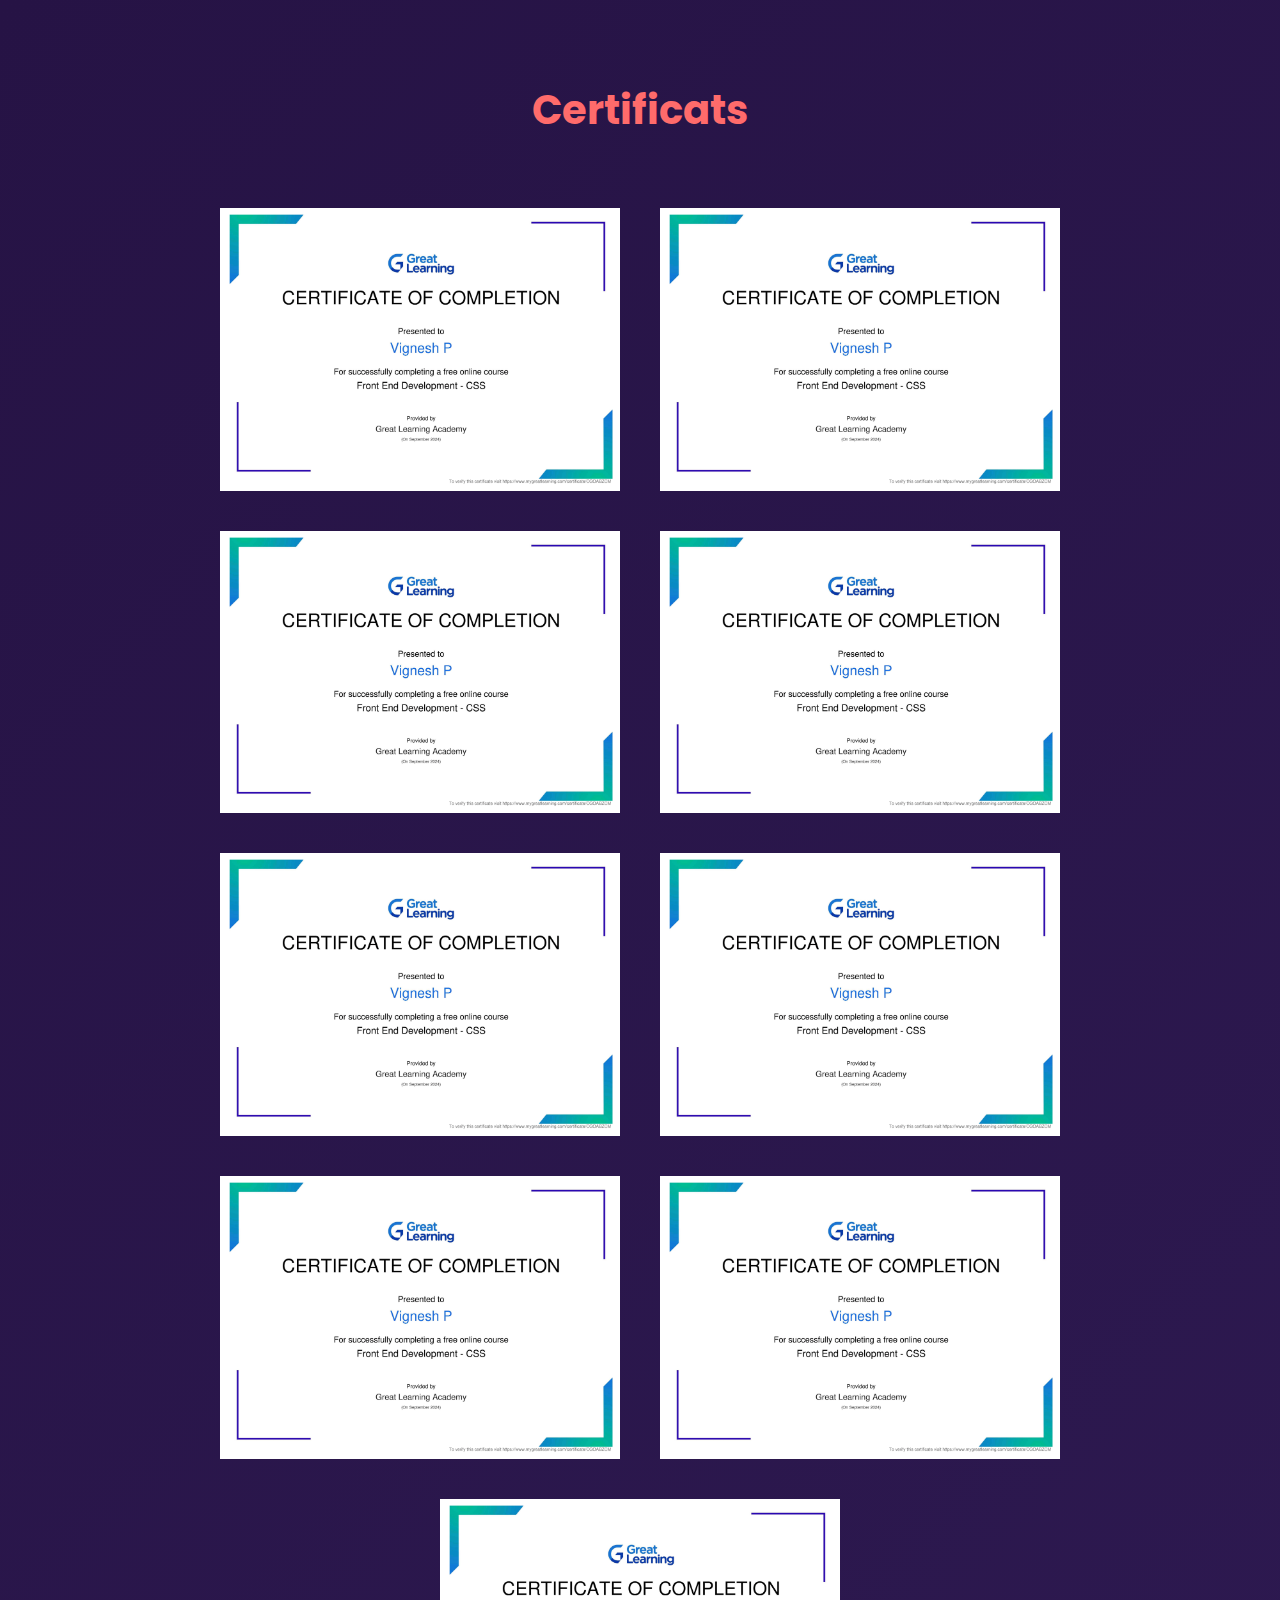
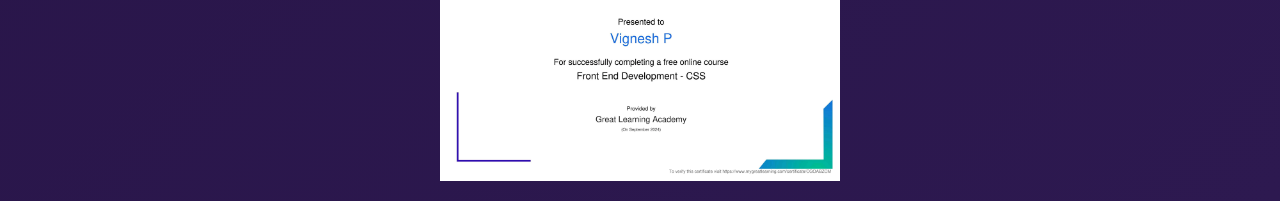
<file: Certificat.html>
<!DOCTYPE html>
<html lang="en">
<head>
    <meta charset="UTF-8">
    <meta name="viewport" content="width=device-width, initial-scale=1.0">
    <title>Certificats</title>
    <link href="https://fonts.googleapis.com/css2?family=Poppins:wght@400;600&display=swap" rel="stylesheet">
    
    <link rel="stylesheet" href="certificat.css">
</head>
<body>
    <div class="heading">
        <h1 class="title">Certificats</h1>
    </div>
    <div class="img-gallery">
        <div class="img-card">
            <img src="assets/images/Frontend.jpg" alt="">
            <img src="assets/images/Frontend.jpg" alt="">
            <img src="assets/images/Frontend.jpg" alt="">
            <img src="assets/images/Frontend.jpg" alt="">
            <img src="assets/images/Frontend.jpg" alt="">
            <img src="assets/images/Frontend.jpg" alt="">
            <img src="assets/images/Frontend.jpg" alt="">
            <img src="assets/images/Frontend.jpg" alt="">
            <img src="assets/images/Frontend.jpg" alt="">
            
        </div>
    </div>
</body>
</html>
</file>
<file: certificat.css>
* {
    padding: 0px;
    margin: 0px;

}

body {
    background: linear-gradient(135deg, #261345, #2d1950);
    font-family: 'Poppins', sans-serif;
}

.heading {
    display: flex;
    justify-content: center;
    align-items: center;
    margin:5rem 0 3rem;
}

.heading .title {
    color: #ff6b6b;
    font-size: 2.5rem;
}

.img-gallery {
    /* max-width:1200px; */
    justify-content: center;

}

.img-card {

    display: flex;
    justify-content: center;
    align-items: center;
    flex-wrap: wrap;
}

.img-card img {
    width: 400px;
    height: fit-content;
    padding: 20px;

}
</file>
